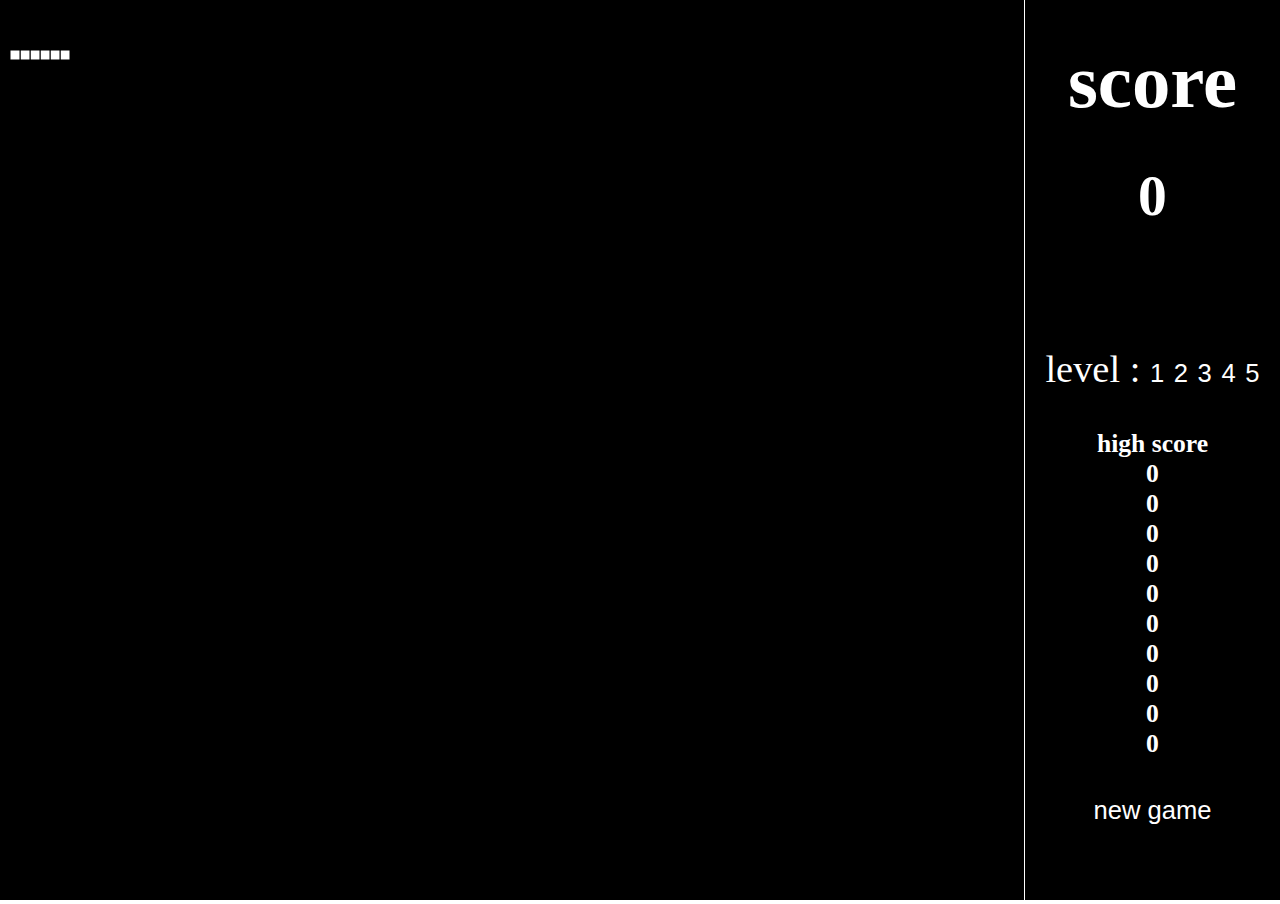
<file: snake-final/index.html>
<!DOCTYPE html>
<html lang="en">

<head>
    <meta charset="UTF-8">
    <meta name="viewport" content="width=device-width, initial-scale=1.0">
    <title>Document</title>
    <link rel="stylesheet" href="./css/snake.css">
</head>

<body>
    <canvas></canvas>
    <div id="score">
        <h1>score</h1>
        <h2 class="theScore"></h2>
        <br>
        <div id="lvl"> level :
            <button class="lvl1">1</button>
            <button class="lvl2">2</button>
            <button class="lvl3">3</button>
            <button class="lvl4">4</button>
            <button class="lvl5">5</button>
        </div>
        <ol>high score
            <li></li>
            <li></li>
            <li></li>
            <li></li>
            <li></li>
            <li></li>
            <li></li>
            <li></li>
            <li></li>
            <li></li>
        </ol>
        <button id="newGame">new game</button>
        <div class="lose"></div>
    </div>
    <script type="module" src="./js/snake.js"></script>
</body>

</html>
</file>
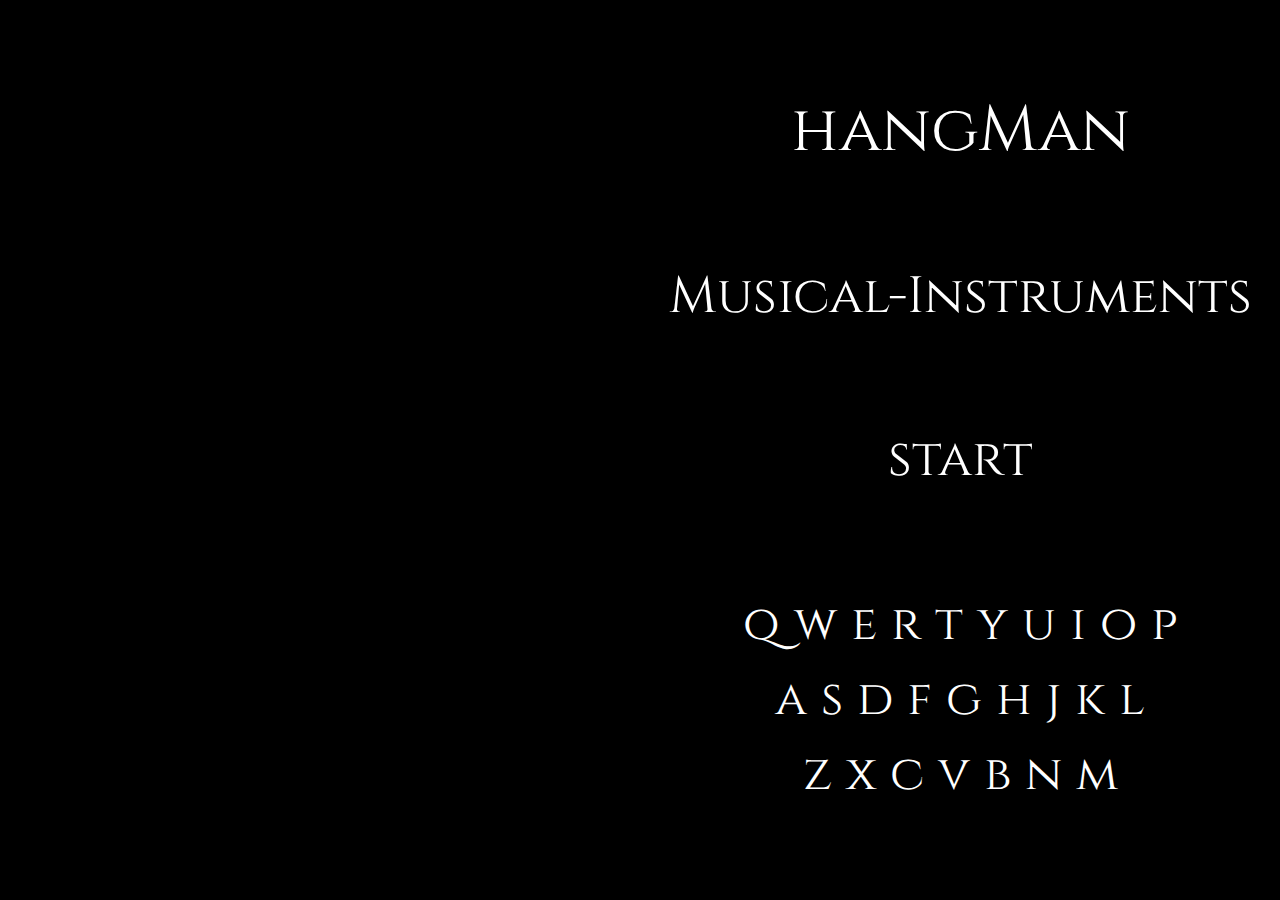
<file: hangman/hangman.html>
<!DOCTYPE html>
<html lang="en">

<head>
    <meta charset="UTF-8">
    <meta name="viewport" content="width=device-width, initial-scale=1.0">
    <title>Document</title>
    <link rel="preconnect" href="https://fonts.googleapis.com">
    <link rel="preconnect" href="https://fonts.gstatic.com" crossorigin>
    <link href="https://fonts.googleapis.com/css2?family=Cinzel&family=Tilt+Prism&display=swap" rel="stylesheet">
    <link rel="stylesheet" href="./css/hangman.css">
</head>

<body>
    <div class="container">
        <canvas></canvas>
        <div id="game">
            <div id="wordAsUnderLine">hangMan</div>
            <div id="category">category</div>
            <button id="startGame">start</button>
            <div id="buttons">
                <button id="1">q</button>
                <button id="2">w</button>
                <button id="3">e</button>
                <button id="4">r</button>
                <button id="5">t</button>
                <button id="6">y</button>
                <button id="7">u</button>
                <button id="8">i</button>
                <button id="9">o</button>
                <button id="10">p</button><br>
                <button id="11">a</button>
                <button id="12">s</button>
                <button id="13">d</button>
                <button id="14">f</button>
                <button id="15">g</button>
                <button id="16">h</button>
                <button id="17">j</button>
                <button id="18">k</button>
                <button id="19">l</button><br>
                <button id="20">z</button>
                <button id="21">x</button>
                <button id="22">c</button>
                <button id="23">v</button>
                <button id="24">b</button>
                <button id="25">n</button>
                <button id="26">m</button>
            </div>
        </div>

    </div>
    <script type="module" src="./js/play.js"></script>
</body>

</html>
</file>
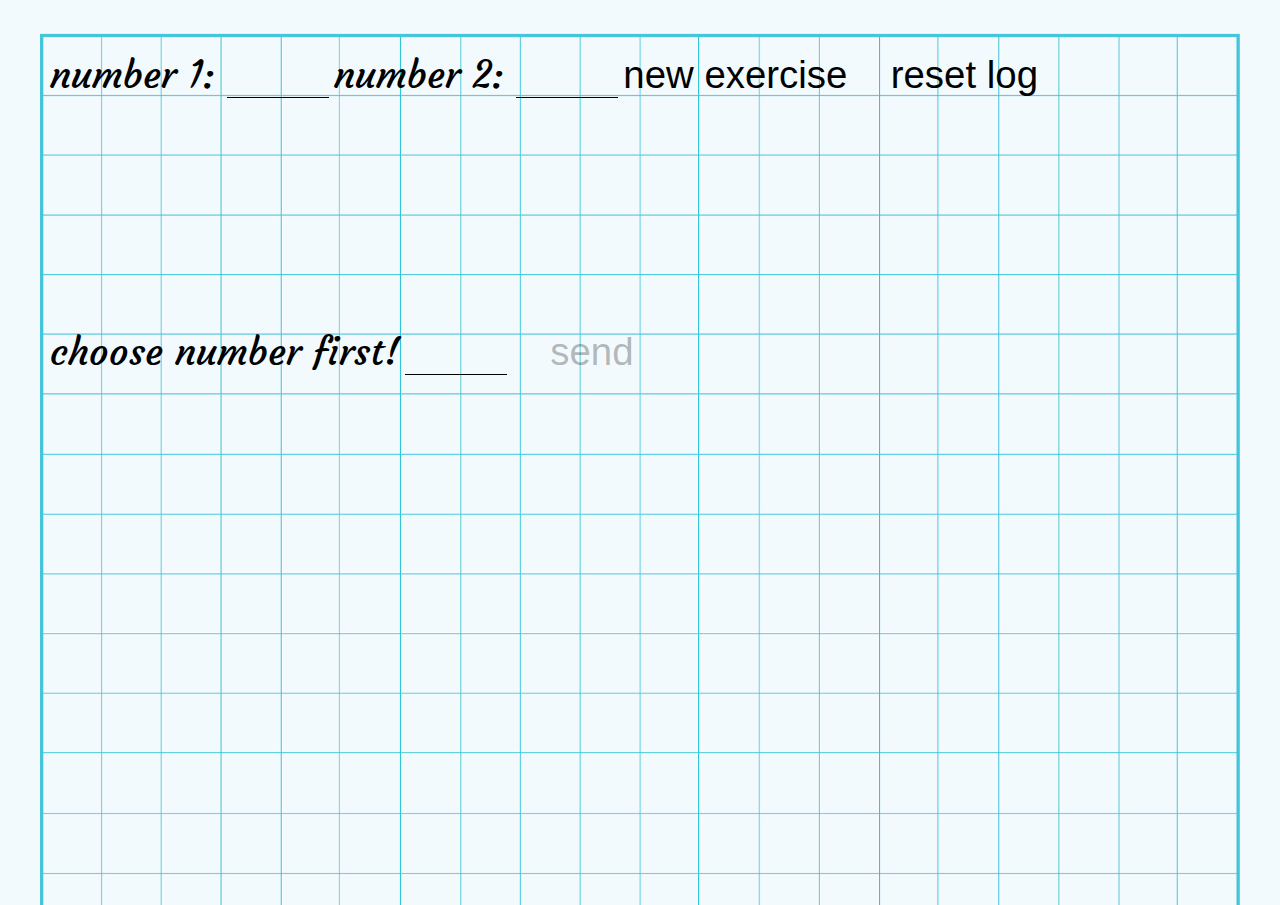
<file: Math_Game/math_game.html>
<!DOCTYPE html>
<html lang="en">

<head>
    <meta charset="UTF-8">
    <meta name="viewport" content="width=device-width, initial-scale=1.0">
    <title>Document</title>
    <link rel="preconnect" href="https://fonts.googleapis.com">
    <link rel="preconnect" href="https://fonts.gstatic.com" crossorigin>
    <link href="https://fonts.googleapis.com/css2?family=Cinzel&family=Courgette&family=Tilt+Prism&display=swap"
        rel="stylesheet">
    <link rel="stylesheet" href="./css/Math_game.css">
</head>

<body>

    <div class="container">
        <div id="chooseNumbers">
            <label for="num1">number 1: </label>
            <input id="num1" onfocus="this.value=''" type="text">
            <label for="num2">number 2: </label>
            <input id="num2" onfocus="this.value=''" type="text">
            <button id="send">new exercise</button>
            <button id="resetLog">&emsp;reset log</button>
        </div>
        <div id="game">
            <label for="answer">choose number first!</label>
            <input id="answer" onfocus="this.value=''" type="text">
            <button id="submit">&emsp;send</button>
        </div>
        <div id="logs">
            <div>
                <ul class="log0"></ul>
                <ul class="log1"></ul>
                <ul class="log2"></ul>
                <ul class="log3"></ul>
                <ul class="log4"></ul>
            </div>
        </div>
    </div>
    <script type="module" src="./js/math_game.js"></script>
</body>

</html>
</file>
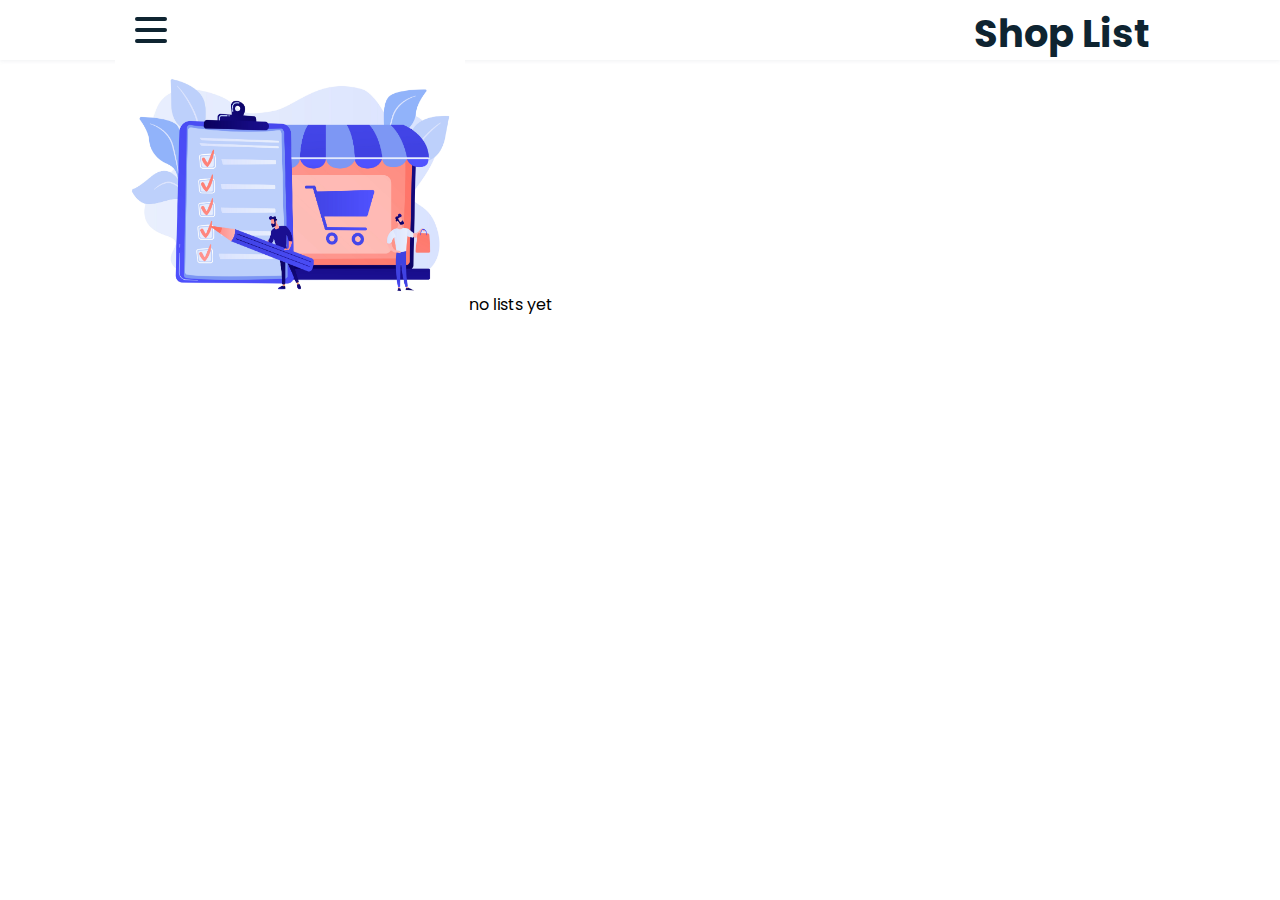
<file: shop-list/shop.html>
<!DOCTYPE html>
<html lang="en">

<head>
    <meta charset="UTF-8">
    <meta name="viewport" content="width=device-width, initial-scale=1.0">
    <title>template</title>
    <link href="https://cdn.jsdelivr.net/npm/bootstrap@5.3.0/dist/css/bootstrap.min.css" rel="stylesheet"
        integrity="sha384-9ndCyUaIbzAi2FUVXJi0CjmCapSmO7SnpJef0486qhLnuZ2cdeRhO02iuK6FUUVM" crossorigin="anonymous">
    <link rel="stylesheet" href="./css/nav.css">
    <link rel="stylesheet" href="./css/namePopUp.css">
</head>

<body>
    <!-- nav bar *from internet* -->
    <nav>
        <div class="navbar">
            <div class="container nav-container">
                <input class="checkbox" type="checkbox" name="" id="" />
                <div class="hamburger-lines">
                    <span class="line line1"></span>
                    <span class="line line2"></span>
                    <span class="line line3"></span>
                </div>
                <div class="logo">
                    <h1>Shop List</h1>
                </div>
                <div class="menu-items">
                    <li><a id="newList" href="#">New list</a></li>
                    <div id="enterListName">
                        <h2>new List</h2>
                        <input id="listName" placeholder="list name" type="text">
                        <div>
                            <button id="create">create</button>
                            <button id="cencel">cencel</button>
                        </div>
                    </div>
                </div>
            </div>
        </div>
    </nav>

    <div class="container d-flex flex-column align-items-center">
        <img id="noListImg" class="img-fluid" src="./assets/pics/nolists.jpeg" width="350" height="250" alt="">
        <span id="noListYet">no lists yet</span>
        <div class="container" id="list">
            <h1 id="oneListName" class="text-start"></h1>
            <div class="input-group">
                <span class="input-group-text" id="add">+</span>
                <input id="AddNewItem" type="text" class="form-control" placeholder="Add item" aria-label="Add item"
                    aria-describedby="basic-addon1">
                <span class="input-group-text" id="save">&#128190;</span>
            </div>
            <ol class="list-group" id="theList"></ol>
        </div>
    </div>



    <script type="module" src="./js/newListName.js"></script>
    <script src="https://cdn.jsdelivr.net/npm/bootstrap@5.3.0/dist/js/bootstrap.bundle.min.js"
        integrity="sha384-geWF76RCwLtnZ8qwWowPQNguL3RmwHVBC9FhGdlKrxdiJJigb/j/68SIy3Te4Bkz"
        crossorigin="anonymous"></script>
</body>

</html>
</file>
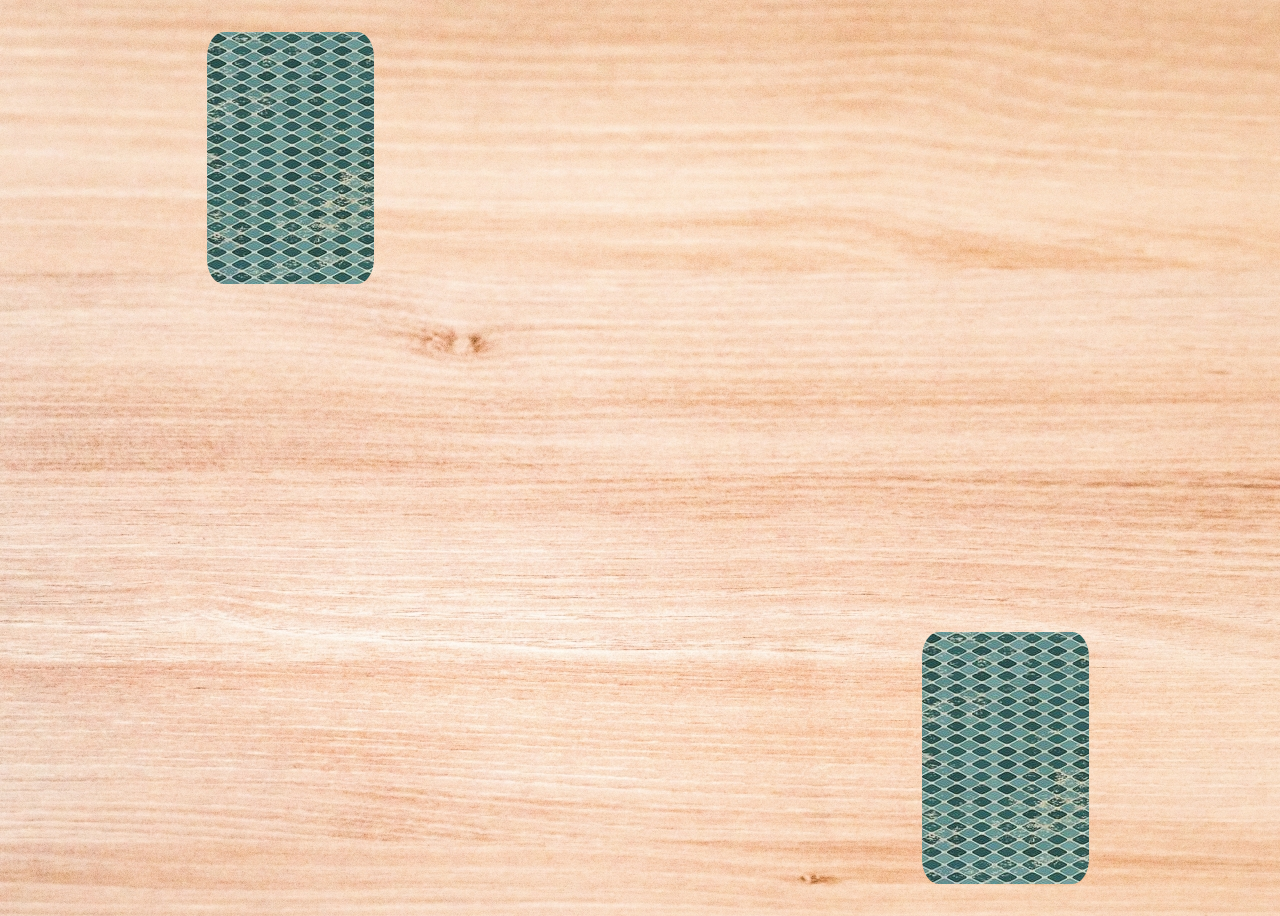
<file: war/war.html>
<!DOCTYPE html>
<html lang="en">

<head>
    <meta charset="UTF-8">
    <meta name="viewport" content="width=device-width, initial-scale=1.0">
    <title>template</title>
    <link href="https://cdn.jsdelivr.net/npm/bootstrap@5.3.0/dist/css/bootstrap.min.css" rel="stylesheet"
        integrity="sha384-9ndCyUaIbzAi2FUVXJi0CjmCapSmO7SnpJef0486qhLnuZ2cdeRhO02iuK6FUUVM" crossorigin="anonymous">
    <link rel="stylesheet" href="./css/war.css">
</head>

<body>
    <div class="container">
        <div id="p1">
            <div class="card">
            </div>
            <div class="card" id="winsp1"></div>
        </div>
        <div id="game">
            <div class="card" id="p1Put">
                <h1 class="left"></h1>
                <h5 class="leftType"></h5>
                <span></span>
                <h5 class="rightType"></h5>
                <h1 class="right"></h1>
            </div>
            <div class="card" id="p2Put">
                <h1 class="left"></h1>
                <h5 class="leftType"></h5>
                <span></span>
                <h5 class="rightType"></h5>
                <h1 class="right"></h1>
            </div>
        </div>
        <div id="p2">
            <div class="card">
            </div>
            <div class="card" id="winsp2"></div>

        </div>



    </div>

    <script src="https://cdn.jsdelivr.net/npm/bootstrap@5.3.0/dist/js/bootstrap.bundle.min.js"
        integrity="sha384-geWF76RCwLtnZ8qwWowPQNguL3RmwHVBC9FhGdlKrxdiJJigb/j/68SIy3Te4Bkz"
        crossorigin="anonymous"></script>
    <script type="module" src="./js/war.js"></script>
</body>

</html>
</file>
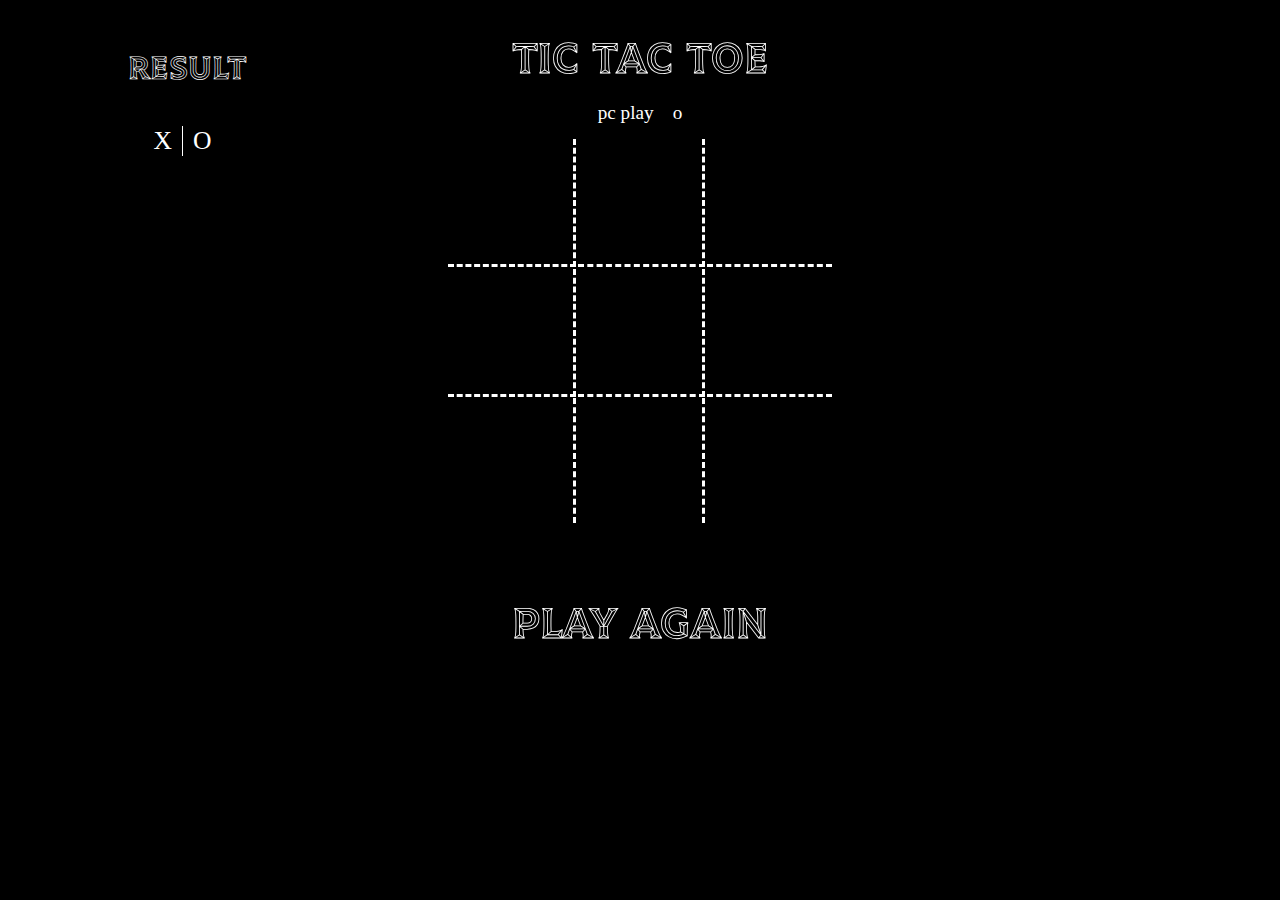
<file: XO/js_dom_x0.html>
<!DOCTYPE html>
<html lang="en">

<head>
  <meta charset="UTF-8" />
  <meta name="viewport" content="width=device-width, initial-scale=1.0" />
  <title>Document</title>
  <link href="https://fonts.googleapis.com/css?family=Tilt+Prism:regular" rel="stylesheet" />
  <link rel="stylesheet" href="./css/js_dom_xo.css" />
</head>

<body>
  <div id="game">
    <h1>tic tac toe</h1>
    <div id="whoWon"></div>
    <div id="whatpcplay">pc play</div>
    <div class="game-wrapper" id="gamerDiv">
      <div class="up" id="left">x</div>
      <div class="up" id="midd">x</div>
      <div class="up">x</div>
      <div class="mid" id="left">x</div>
      <div class="mid" id="midd">x</div>
      <div class="mid">x</div>
      <div class="low" id="left">x</div>
      <div class="low" id="midd">x</div>
      <div class="low">x</div>
    </div>
    <br />
    <button id="playAgainBtn">play again</button>
  </div>
  <div id="score">
    <h2>result</h2>
    <div id="result">
      <div id="x">X
        <div class="scoreX"></div>
      </div>
      <div id="o">O
        <div class="scoreO"></div>
      </div>
    </div>
  </div>
  <script src="./js/js_dom_x0.js" type="module"></script>
</body>

</html>
</file>
<file: snake-final/css/snake.css>
* {
    margin: 0;
    padding: 0;
    box-sizing: border-box;
    overflow: hidden;
}
.lose {
    color: red;
}
#score {
    position: absolute;
    font-size: 3vw;
    width: 20vw;
    height: 100vh;
    right: 0;
    top: 0;
    background-color: #000;
    border-left: 1px solid #fff;
    text-align: center;
    color: #fff;
    display: flex;
    flex-direction: column;
    justify-content: space-evenly;
}

button {
    position: relative;
    background: none;
    border: 0;
    color: #fff;
    font-size: 2rem;
    bottom: 0;
}

li {
    color: #fff;
}

ol {
    color: #fff;
    font-size: 2vw;
    font-weight: bold;
}
div button {
    cursor: pointer;
    font-size: 2vw;
}
</file>
<file: hangman/css/hangman.css>
* {
    margin: 0;
    padding: 0;
    box-sizing: border-box;
}

body {
    font-family: "Cinzel", serif;
}

.container {
    display: flex;
    flex-direction: row;
}

canvas {
    background-color: #000;
}

#game {
    background-color: #000;
    color: #fff;
    height: 100vh;
    width: 50vw;
    display: flex;
    flex-direction: column;
    justify-content: space-evenly;
    align-items: center;
}

#buttons {
    text-align: center;
}

#wordAsUnderLine {
    font-size: 4rem;
}

button {
    background: none;
    border: 0;
    color: #fff;
    font-size: 3rem;
    margin: 5px;
    font-family: "Cinzel", serif;
}

#startGame,
#category {
    font-size: 4vw;
}
</file>
<file: Math_Game/css/Math_game.css>
* {
    padding: 0;
    margin: 0;
    box-sizing: border-box;
}

body {
    background-image: url("../assets/pic/squrePaper.jpeg");
    background-size: cover;
    height: 100vh;
}

.container {
    display: flex;
    flex-direction: column;
    margin-left: 6px;
    position: absolute;
    top: 5.5vh;
    left: 3.4vw;
    right: 3.4vw;
    height: 95vh;
    font-family: "Courgette", cursive;
}

label {
    font-size: 3vw;
}

input {
    font-size: 3vw;
    border: 0;
    background-color: transparent;
    width: 8vw;
    border-bottom: 1px solid #000;
    text-align: center;
}

div {
    height: calc(100vh / 3);
}

#send,
#submit,
#resetLog {
    background-color: transparent;
    border: 0;
    font-size: 3vw;
}

#send {
    box-shadow: inset;
}

#logs {
    margin-left: 10px;
}

#logs h1 {
    text-align: center;
}

#logs div {
    width: 100vw;
    display: flex;
}

ul {
    width: calc(1260px / 5);
}

#logs li {
    font-size: 1.2rem;
    margin-left: 5px;
}
@media (max-width: 600px) {
    #chooseNumbers,
    #game {
        text-align: center;
    }
    #game label,
    #game input,
    #game button {
        font-size: 3rem;
    }
    label,
    input {
        font-size: 2rem;
    }
    #send,
    #submit,
    #resetLog {
        font-size: 2rem;
    }
    #logs li {
        font-size: 0.8rem;
    }
}
@media (max-width: 450px) {
    input {
        width: 18vw;
    }
    #logs li {
        font-size: 0.6rem;
    }
}
</file>
<file: shop-list/css/nav.css>
@import url("https://fonts.googleapis.com/css2?family=Poppins:ital,wght@0,100;0,200;0,300;0,400;0,500;0,600;0,700;0,800;0,900;1,100;1,200;1,300;1,400;1,500;1,600;1,700;1,800;1,900&display=swap");

* {
    margin: 0;
    padding: 0;
    box-sizing: border-box;
}

body {
    font-family: "Poppins", sans-serif;
}

.container {
    max-width: 1050px;
    width: 90%;
    margin: auto;
}

.navbar {
    width: 100%;
    box-shadow: 0 1px 4px rgb(146 161 176 / 15%);
}

.nav-container {
    display: flex;
    justify-content: space-between;
    align-items: center;
    height: 62px;
}

.navbar .menu-items {
    display: flex;
    color: #484444;
    background-color: rgba(227, 231, 252, 0.8);
}

.navbar .nav-container li {
    list-style: none;
}

.navbar .nav-container a {
    text-decoration: none;
    color: #0e2431;
    font-weight: 500;
    font-size: 1.2rem;
    padding: 0.7rem;
}

.navbar .nav-container a:hover {
    font-weight: bolder;
}

.nav-container {
    display: block;
    position: relative;
    height: 60px;
}

.nav-container .checkbox {
    position: absolute;
    display: block;
    height: 32px;
    width: 32px;
    top: 20px;
    left: 20px;
    z-index: 101;
    opacity: 0;
    cursor: pointer;
}

.nav-container .hamburger-lines {
    display: block;
    height: 26px;
    width: 32px;
    position: absolute;
    top: 17px;
    left: 20px;
    z-index: 2;
    display: flex;
    flex-direction: column;
    justify-content: space-between;
}

.nav-container .hamburger-lines .line {
    display: block;
    height: 4px;
    width: 100%;
    border-radius: 10px;
    background: #0e2431;
}

.nav-container .hamburger-lines .line1 {
    transform-origin: 0% 0%;
    transition: transform 0.4s ease-in-out;
}

.nav-container .hamburger-lines .line2 {
    transition: transform 0.2s ease-in-out;
}

.nav-container .hamburger-lines .line3 {
    transform-origin: 0% 100%;
    transition: transform 0.4s ease-in-out;
}

.navbar .menu-items {
    padding-top: 120px;
    box-shadow: inset 0 0 2000px rgba(0, 0, 0, 0.2);
    height: 100vh;
    width: 100%;
    transform: translate(-150%);
    display: flex;
    flex-direction: column;
    margin-left: -40px;
    padding-left: 50px;
    transition: transform 0.5s ease-in-out;
    text-align: center;
    z-index: 100;
}

.navbar .menu-items li {
    margin-bottom: 1.2rem;
    font-size: 1.5rem;
    font-weight: 500;
}

.logo {
    position: absolute;
    top: 5px;
    right: 15px;
    font-size: 1.2rem;
    color: #0e2431;
}

.nav-container input[type="checkbox"]:checked ~ .menu-items {
    transform: translateX(0);
}

.nav-container input[type="checkbox"]:checked ~ .hamburger-lines .line1 {
    transform: rotate(45deg);
}

.nav-container input[type="checkbox"]:checked ~ .hamburger-lines .line2 {
    transform: scaleY(0);
}

.nav-container input[type="checkbox"]:checked ~ .hamburger-lines .line3 {
    transform: rotate(-45deg);
}

.nav-container input[type="checkbox"]:checked ~ .logo {
    display: none;
}
</file>
<file: shop-list/css/namePopUp.css>
#enterListName {
    display: none;
}
#enterListName div button {
    background-color: transparent;
    border: 0;
    margin: 5px;
    color: black;
}
#listName {
    color: #484444;
    background-color: rgba(0, 0, 0, 0.2);
}
#newList {
    color: #484444;
}
</file>
<file: war/css/war.css>
body {
    background-image: url("../assets/table.jpg");
}

.container {
    height: 100vh;
    width: 100vw;
}

#p1,
#p2,
#game {
    height: calc(100vh / 3);
    display: flex;
    justify-content: space-around;
}

.card {
    height: calc(100vh / 3);
    width: 15%;
    display: flex;
    justify-content: space-between;
    align-self: center;
    border-radius: 10%;
    background-image: url("../assets/cardBack.jpg");
}

.card .left {
    font-size: 2rem;
    margin-left: 10px;
    margin-bottom: 0;
}

.card .right {
    font-size: 2rem;
    align-self: flex-end;
    margin-right: 10px;
    margin: 0 10px 10px 0;
    transform: rotate(180deg);
}

.card .leftType {
    margin-left: 9px;
    font-size: 0.8rem;
}

.card .rightType {
    transform: rotate(180deg);
    margin-right: 5px;
    margin-bottom: 0px;
    padding-left: 5px;
    padding-top: 0px;
    margin-top: 10px;
    font-size: 0.8rem;
}

.card span {
    font-size: 5rem;
    align-self: center;
}

#game {
    display: flex;
    justify-content: space-around;
}

#game .card {
    border: 0;
    display: none;
}

#p1 #winsp1,
#p2 #winsp2 {
    background-image: none;
    transform: rotate(90deg);
}

#p2 #winsp2 {
    order: -1;
}

#p1Put,
#p2Put {
    display: flex;
}

.winDiv {
    width: 30vw;
    height: 30vh;
    border: 1px solid #000;
    position: absolute;
    z-index: 50;
    display: flex;
    justify-content: space-around;
    text-align: center;
    font-size: 2.5rem;
    flex-direction: column;
}

.newGameBtn {
    width: 7vw;
    height: 7vh;
    align-self: center;
    font-size: 1.2rem;
}

#p1 .card,
#p2 .card {
    align-self: center;
    color: #fff;
    text-align: center;
    font-size: 1.3rem;
    font-weight: bolder;
}

#winsp1 img,
#winsp2 img {
    height: 30vh;
}

@media (max-width: 1300px) {
    body {
        background-image: url("../assets/table.jpg");
    }
    .card {
        height: 28vh;
        width: 13vw;
    }
    #game span {
        font-size: 3rem;
    }
    #game span img {
        height: 10vh;
    }
    #winsp1 {
        margin-left: 150px;
    }
    #winsp2 {
        margin-right: 150px;
    }
    #p1 img,
    #p2 img {
        height: 28vh;
        width: 13vw;
    }
}
@media (max-width: 990px) {
    .card {
        height: 26vh;
        width: 15vw;
    }
    #game span {
        font-size: 2.8rem;
    }
    #game span img {
        height: 9vh;
    }
    #winsp1 {
        margin-left: 250px;
    }
    #winsp2 {
        margin-right: 250px;
    }
    #p1 img,
    #p2 img {
        height: 24vh;
        width: 15vw;
    }
    .newGameBtn {
        font-size: initial;
    }
}
@media (max-width: 770px) {
    .card {
        height: 22vh;
        width: 15vw;
    }
    #game span {
        font-size: 2rem;
    }
    #game span img {
        height: 6vh;
    }
    #winsp1 {
        margin-left: 250px;
    }
    #winsp2 {
        margin-right: 250px;
    }
    #p1 img,
    #p2 img {
        height: 24vh;
        width: 15vw;
    }
    .newGameBtn {
        width: 15vw;
    }
}
</file>
<file: XO/css/js_dom_xo.css>
body {
    /* width: 100vw;
    height: 100vh; */
    background-color: black;
    display: flex;
    flex-direction: column;
    align-items: center;
}
#whatpcplay {
    color: #fff;
    font-size: 1.5vw;
    padding-bottom: 15px;
}
#result {
    color: white;
    position: absolute;
    left: 12vw;
    top: 14vh;
    font-size: 2vw;
    display: flex;
}
#x {
    padding-right: 10px;
    border-right: 1px solid #fff;
}
#o {
    padding-left: 10px;
}
h2 {
    color: white;
    top: 1vh;
    left: 10vw;
    font-size: 3vw;
    position: absolute;
    font-family: "Tilt Prism", cursive;
}
h1 {
    color: white;
    font-family: "Tilt Prism", cursive;
    font-size: 4vw;
    line-height: 0.5;
}
.game-wrapper {
    display: grid;
    grid-template-columns: repeat(3, 1fr);
    grid-template-rows: repeat(3, 1fr);
    gap: 0.3rem;
    width: 30vw;
    height: 30vw;
}
.game-wrapper > div {
    width: 100%;
    height: 100%;
    position: relative;
    color: white;
    font-size: 8vw;
    text-align: center;
}
.up,
.mid {
    border-bottom: 3px dashed white;
}
#left,
#midd {
    border-right: 3px dashed white;
}
#playAgainBtn {
    margin-top: 5vh;
    align-self: center;
    background-color: transparent;
    border: none;
    color: white;
    font-family: "Tilt Prism", cursive;
    font-size: 4vw;
}
#whoWon {
    font-size: 2rem;
    color: green;
    display: none;
}
#game,
#score {
    text-align: center;
}

@media (max-width: 1024px) {
    body {
        height: 100vh;
        overflow: hidden;
    }
    #game h1 {
        font-size: 8vw;
    }
    #whatpcplay {
        font-size: 3.5vw;
    }
    #playAgainBtn {
        margin-top: 0;
        font-size: 5vw;
    }
    #game,
    #score {
        height: 65vh;
    }
    #game {
        margin-left: 30vw;
    }
    #score #result {
        /* position: inherit; */
        justify-content: center;
        font-size: 5vw;
    }
    #score h2 {
        /* position: inherit; */
        margin-top: 3vh;
        font-size: 6vw;
    }
    #gamerDiv {
        width: 45vw;
        height: 45vh;
    }
}

@media (max-width: 768px) {
    body {
        height: 100vh;
        overflow: hidden;
    }
    #game h1 {
        font-size: 8vw;
    }
    #whatpcplay {
        font-size: 3.5vw;
    }
    #playAgainBtn {
        margin-top: 0;
        font-size: 5vw;
    }
    #game {
        margin-left: 0;
    }
    #game,
    #score {
        height: 65vh;
    }
    #score #result {
        position: inherit;
        justify-content: center;
        font-size: 5vw;
    }
    #score h2 {
        position: inherit;
        margin-top: 3vh;
        font-size: 6vw;
    }
    #gamerDiv {
        width: 43vw;
        height: 35vh;
    }
}

@media (max-width: 480px) {
    body {
        height: 100vh;
        overflow: hidden;
    }
    #game h1 {
        font-size: 8vw;
    }
    #whatpcplay {
        font-size: 3.5vw;
    }
    #playAgainBtn {
        margin-top: 0;
        font-size: 5vw;
    }
    #game,
    #score {
        height: 50vh;
    }
    #score #result {
        position: inherit;
        justify-content: center;
        font-size: 7vw;
    }
    #score h2 {
        position: inherit;
        margin-top: 3vh;
        font-size: 6vw;
    }
    #gamerDiv {
        width: 55vw;
        height: 28vh;
    }
}
</file>
